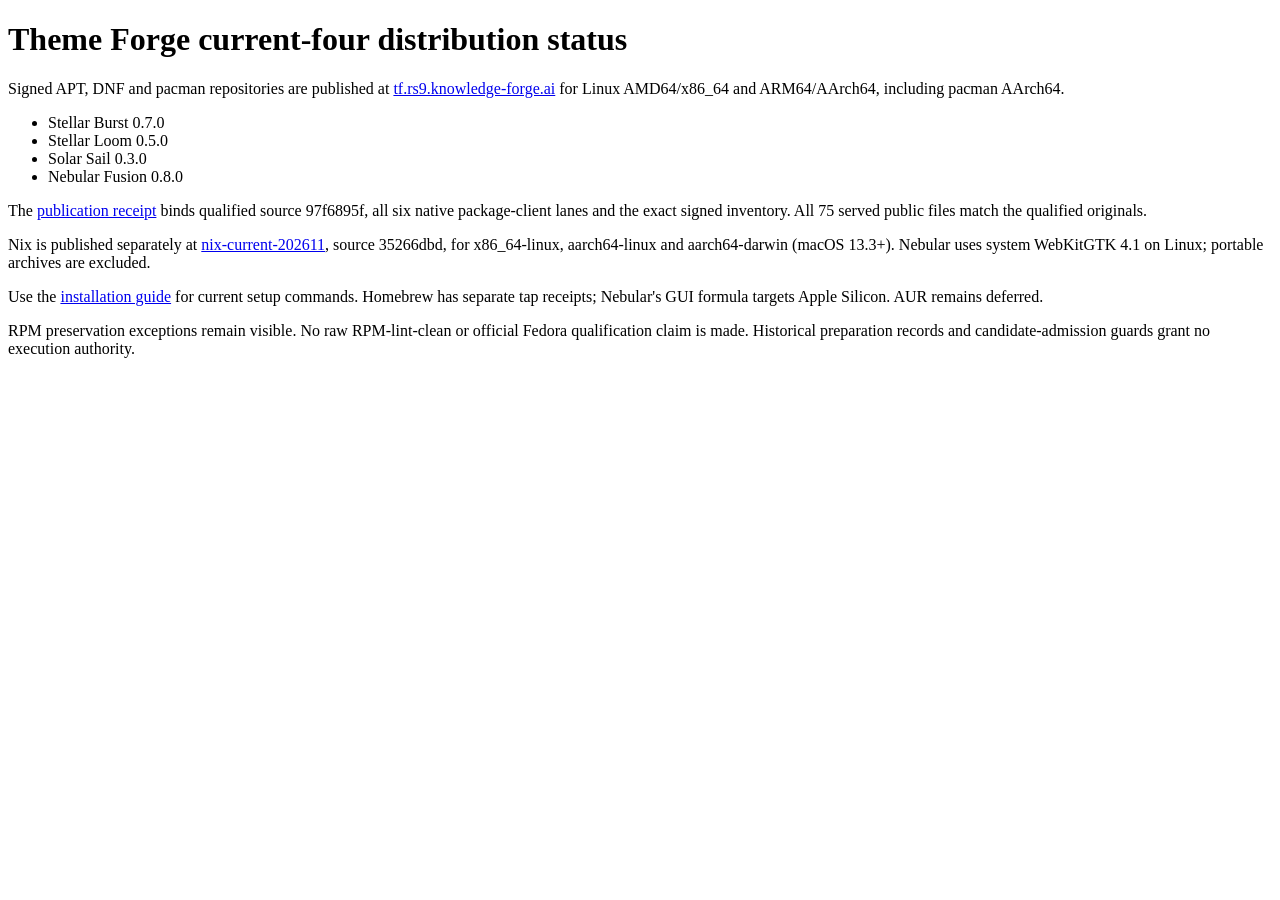
<file: static/index.html>
<!doctype html>
<html lang="en"><head><meta charset="utf-8"><meta name="viewport" content="width=device-width, initial-scale=1"><title>Theme Forge current-four distribution status</title></head>
<body><main>
<h1>Theme Forge current-four distribution status</h1>
<p>Signed APT, DNF and pacman repositories are published at <a href="https://tf.rs9.knowledge-forge.ai/">tf.rs9.knowledge-forge.ai</a> for Linux AMD64/x86_64 and ARM64/AArch64, including pacman AArch64.</p>
<ul><li>Stellar Burst 0.7.0</li><li>Stellar Loom 0.5.0</li><li>Solar Sail 0.3.0</li><li>Nebular Fusion 0.8.0</li></ul>
<p>The <a href="https://github.com/Knowledge-Forge-AI/theme-forge-packages/releases/tag/packages-current-202611-nebular080">publication receipt</a> binds qualified source 97f6895f, all six native package-client lanes and the exact signed inventory. All 75 served public files match the qualified originals.</p>
<p>Nix is published separately at <a href="https://github.com/Knowledge-Forge-AI/theme-forge-packages/releases/tag/nix-current-202611">nix-current-202611</a>, source 35266dbd, for x86_64-linux, aarch64-linux and aarch64-darwin (macOS 13.3+). Nebular uses system WebKitGTK 4.1 on Linux; portable archives are excluded.</p>
<p>Use the <a href="https://tfnf.knowledge-forge.ai/#install">installation guide</a> for current setup commands. Homebrew has separate tap receipts; Nebular's GUI formula targets Apple Silicon. AUR remains deferred.</p>
<p>RPM preservation exceptions remain visible. No raw RPM-lint-clean or official Fedora qualification claim is made. Historical preparation records and candidate-admission guards grant no execution authority.</p>
</main></body></html>
</file>
